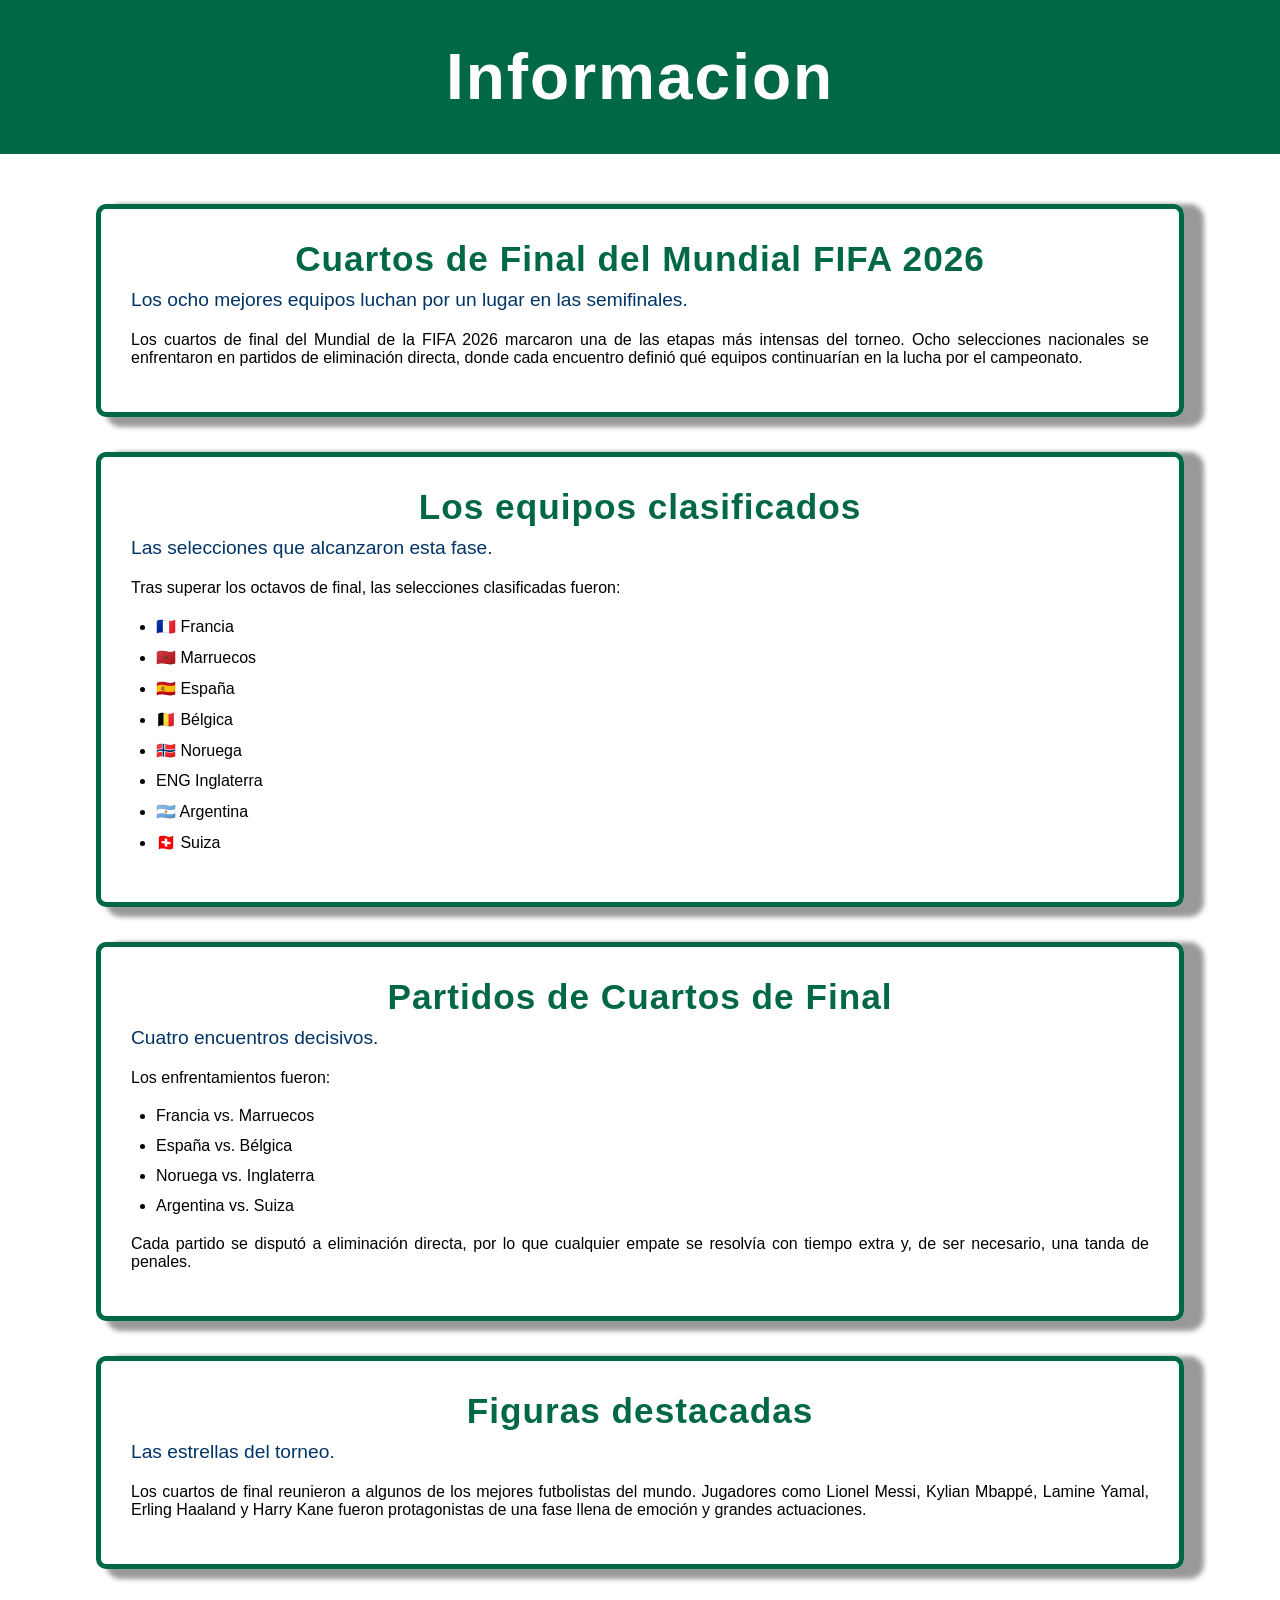
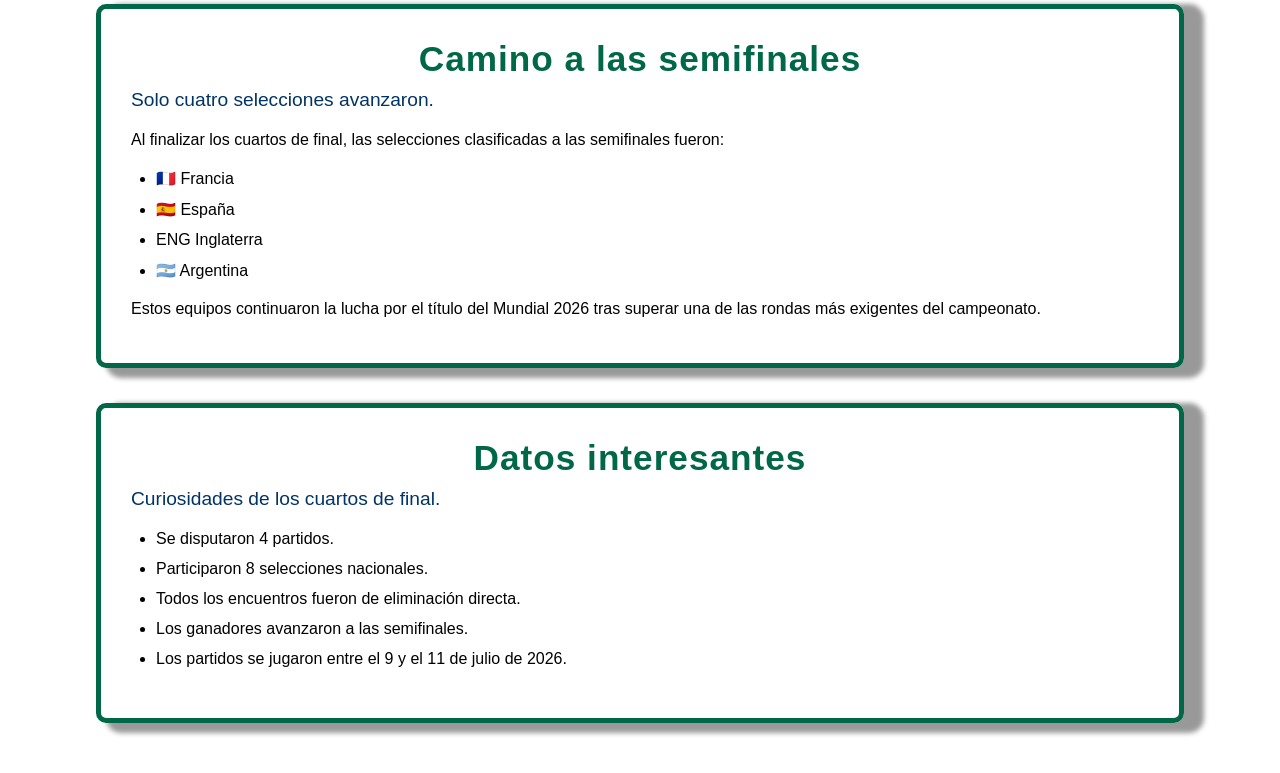
<file: Index.html>
<!DOCTYPE html>
<html lang="es">
<head>
    <meta charset="UTF-8">
    <link rel="icon" href="./Img/logo.jpg" type="Icono">
    <meta name="viewport" content="width=device-width, initial-scale=1.0">
    <link rel="stylesheet" href="body.css">
    <title>Document</title>
</head>
<body>
    <h1>Informacion</h1>
    <main>
        <section>
            <h2>Cuartos de Final del Mundial FIFA 2026</h2>
            <h3>
                Los ocho mejores equipos luchan por un lugar en las semifinales.
            </h3>
            <p>
                Los cuartos de final del Mundial de la FIFA 2026 marcaron una de las
                etapas más intensas del torneo. Ocho selecciones nacionales se
                enfrentaron en partidos de eliminación directa, donde cada encuentro
                definió qué equipos continuarían en la lucha por el campeonato.
            </p>
        </section>

        <section>
            <h2>Los equipos clasificados</h2>
            <h3>Las selecciones que alcanzaron esta fase.</h3>
            <p>
                Tras superar los octavos de final, las selecciones clasificadas fueron:
            </p>
            <ul>
                <li>🇫🇷 Francia</li>
                <li>🇲🇦 Marruecos</li>
                <li>🇪🇸 España</li>
                <li>🇧🇪 Bélgica</li>
                <li>🇳🇴 Noruega</li>
                <li>ENG Inglaterra</li>
                <li>🇦🇷 Argentina</li>
                <li>🇨🇭 Suiza</li>
            </ul>
        </section>

        <section>
            <h2>
                Partidos de Cuartos de Final
            </h2>
            <h3>
                Cuatro encuentros decisivos.
            </h3>
            <p>
                Los enfrentamientos fueron:
            </p>
            <ul>
                <li>Francia vs. Marruecos</li>
                <li>España vs. Bélgica</li>
                <li>Noruega vs. Inglaterra</li>
                <li>Argentina vs. Suiza</li>
            </ul>
            <p>
                Cada partido se disputó a eliminación directa, por lo que cualquier empate se resolvía con tiempo extra y,
                de ser necesario, una tanda de penales.
            </p>
        </section>
        <section>
            <h2>
                Figuras destacadas
            </h2>
            <h3>
                Las estrellas del torneo.
            </h3>
            <p>
                Los cuartos de final reunieron a algunos de los mejores futbolistas del mundo. Jugadores como Lionel
                Messi, Kylian Mbappé, Lamine Yamal, Erling Haaland y Harry Kane fueron protagonistas de una fase llena
                de emoción y grandes actuaciones.
            </p>
        </section>
        <section>
            <h2>
                Camino a las semifinales
            </h2>
            <h3>
                Solo cuatro selecciones avanzaron.
            </h3>
            <p>
                Al finalizar los cuartos de final, las selecciones clasificadas a las semifinales fueron:
            </p>
            <ul>
                <li>🇫🇷 Francia</li>
                <li>🇪🇸 España</li>
                <li>ENG Inglaterra</li>
                <li>🇦🇷 Argentina</li>
            </ul>
            <p>
                Estos equipos continuaron la lucha por el título del Mundial 2026 tras superar una de las rondas más
                exigentes del campeonato.
            </p>
        </section>
        <section>
            <h2>
                Datos interesantes
            </h2>
            <h3>
                Curiosidades de los cuartos de final.
            </h3>
            <ul>
                <li>Se disputaron 4 partidos.</li>
                <li>Participaron 8 selecciones nacionales.</li>
                <li>Todos los encuentros fueron de eliminación directa.</li>
                <li>Los ganadores avanzaron a las semifinales.</li>
                <li>Los partidos se jugaron entre el 9 y el 11 de julio de 2026.</li>
            </ul>
        </section>
    </main>
</body>
</html>
</file>
<file: body.css>
:root{
    --verde: #006847;
    --azul: #003366;
    --dorado: #FFFFFF;
    --negro: #111111;
    --gris: #F5F5F5;
}

*{
    margin: 0;
    padding: 0;
    box-sizing: border-box;
}

h1{
    background: var(--verde);
    color: var(--dorado);
    text-align: center;
    padding: 40px;
    font-family: "Bebas Neue", sans-serif;
    font-size: 4rem;
    letter-spacing: 2px;
}

main{
    width: 85%;
    max-width: 1200px;
    font-family: "Bebas Neue", sans-serif;
    margin: 50px auto;
}

section{
    margin-bottom: 30px;
    padding: 30px;
    border-radius: 10px;
    border: 5px solid var(--verde);
    box-shadow: 15px 5px 5px 5px rgba(0,0,0,.4);
    transition: 0.3s;
}

section:hover{
    box-shadow: 0 10px 20px rgba(0,0,0,.15);
}

h2{
    text-align: center;
    color: var(--verde);
    font-size: 2.2rem;
    letter-spacing: 1px;
    margin-bottom: 10px;
}

h3{
    color: var(--azul);
    margin-bottom: 20px;
    font-size: 1.2rem;
    font-weight: normal;
}

p{
    text-align: justify;
    margin-bottom: 15px;
}

ul{
    margin: 20px 0;
    padding-left: 25px;
}

li{
    margin-bottom: 12px;
    transition: 0.3s;
}

li:hover{
    color: var(--verde);
    padding-left: 8px;
}

section + section{
    margin-top: 35px;
}
</file>
